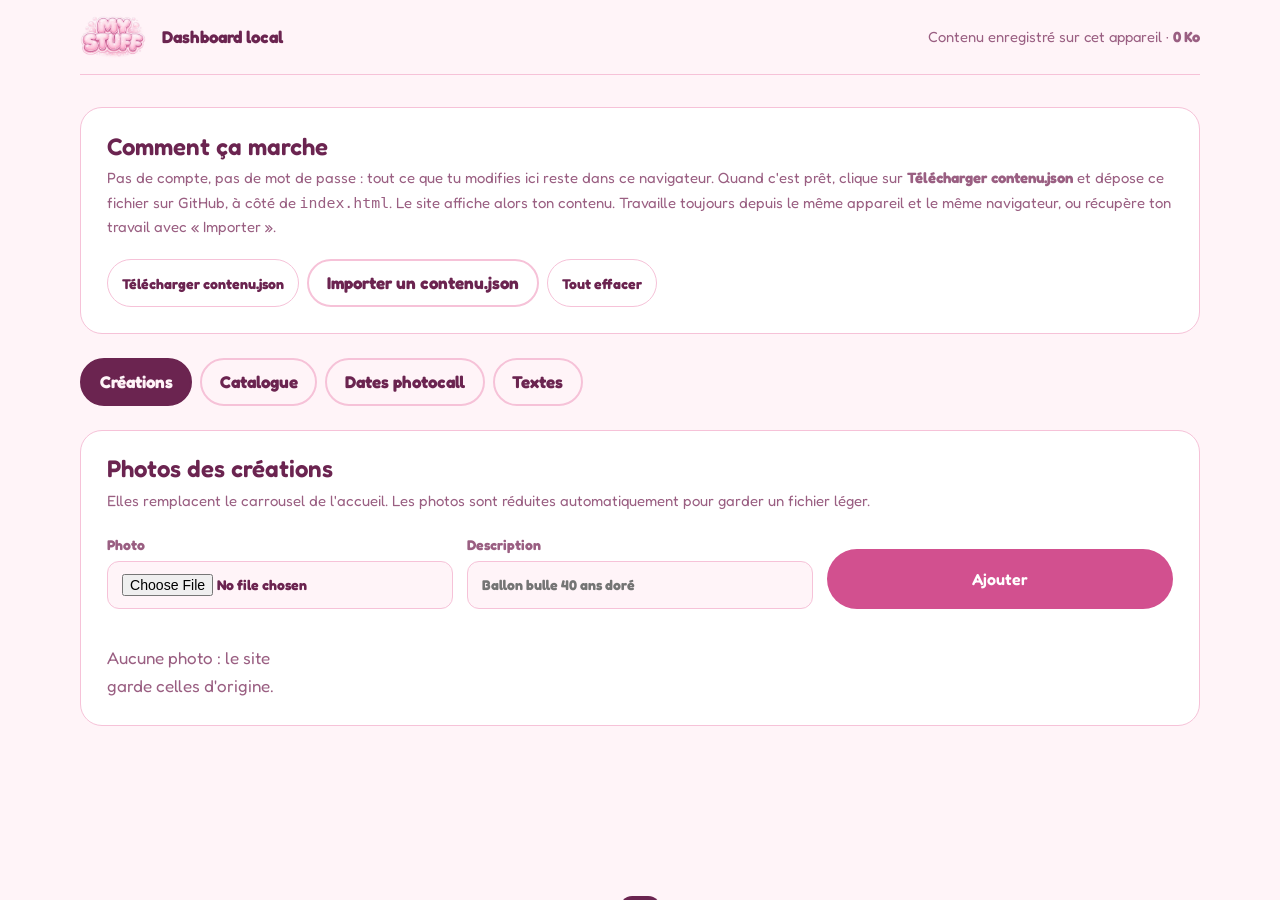
<file: admin-local.html>
<!DOCTYPE html>
<html lang="fr">
<head>
<meta charset="UTF-8">
<meta name="viewport" content="width=device-width, initial-scale=1, viewport-fit=cover">
<meta name="robots" content="noindex">
<title>Dashboard local — My Stuff NC</title>
<link rel="preconnect" href="https://fonts.googleapis.com">
<link rel="preconnect" href="https://fonts.gstatic.com" crossorigin>
<link href="https://fonts.googleapis.com/css2?family=Fredoka:wght@300;400;500;600;700&display=swap" rel="stylesheet">
<style>
:root{
  --blush:#FFF4F8;
  --paper:#FFFFFF;
  --bubble:#FBD3E3;
  --candy:#EE7FB2;
  --candy-deep:#D2508F;
  --ink:#6B2450;
  --ink-soft:#9A5F82;
  --line:#F6C2D8;
  --vogue-bg:#141014;
  --vogue-ink:#FFF7FA;
  --shadow:0 10px 30px -12px rgba(210,80,143,.35);
  --round:'Fredoka', 'Arial Rounded MT Bold', 'Trebuchet MS', system-ui, sans-serif;
  --body:'Fredoka', 'Trebuchet MS', 'Segoe UI', system-ui, sans-serif;
  --didone:'Fredoka', 'Trebuchet MS', system-ui, sans-serif;
  box-sizing:border-box;
  padding-top:env(safe-area-inset-top,0px);
  padding-bottom:env(safe-area-inset-bottom,0px);
}
@media (prefers-color-scheme: dark){
  :root:not([data-theme="light"]){
    --blush:#2A1523; --paper:#351B2D; --bubble:#4A2440; --candy:#F291BE; --candy-deep:#F7A9CC;
    --ink:#FFE6F1; --ink-soft:#E4AFCB; --line:#5A2D4D; --vogue-bg:#0C090B;
    --shadow:0 10px 30px -12px rgba(0,0,0,.6);
  }
}
:root[data-theme="dark"]{
  --blush:#2A1523; --paper:#351B2D; --bubble:#4A2440; --candy:#F291BE; --candy-deep:#F7A9CC;
  --ink:#FFE6F1; --ink-soft:#E4AFCB; --line:#5A2D4D; --vogue-bg:#0C090B;
  --shadow:0 10px 30px -12px rgba(0,0,0,.6);
}
*,*::before,*::after{box-sizing:inherit}
body{margin:0;background:var(--blush);color:var(--ink);font-family:var(--body);font-weight:400;font-size:1.0625rem;line-height:1.65;-webkit-font-smoothing:antialiased}
img{max-width:100%;display:block}
a{color:inherit}
button{font:inherit;cursor:pointer}
:focus-visible{outline:3px solid var(--candy-deep);outline-offset:3px;border-radius:8px}
.wrap{width:min(1120px,100% - 2.5rem);margin-inline:auto}
h1,h2,h3{font-family:var(--round);font-weight:600;line-height:1.1;margin:0}
p{margin:0}
.btn{display:inline-flex;align-items:center;justify-content:center;gap:.5rem;border-radius:999px;padding:.9rem 1.5rem;font-weight:600;text-decoration:none;border:2px solid transparent;font-size:1rem}
.btn-main{background:var(--candy-deep);color:#fff}
.btn-main:hover{filter:brightness(1.07)}

body{padding-bottom:4rem}
.admin-top{display:flex;align-items:center;gap:1rem;padding:1rem 0;border-bottom:1px solid var(--line);margin-bottom:2rem}
.admin-top img{height:42px}
.admin-top .who{margin-left:auto;color:var(--ink-soft);font-size:.92rem}
.card-box{background:var(--paper);border:1px solid var(--line);border-radius:22px;padding:1.6rem;margin-bottom:1.5rem}
.tabs-admin{display:flex;flex-wrap:wrap;gap:.5rem;margin-bottom:1.5rem}
.tab{border:2px solid var(--line);background:transparent;color:var(--ink);border-radius:999px;padding:.5rem 1.1rem;font-weight:700}
.tab[aria-selected="true"]{background:var(--ink);border-color:var(--ink);color:var(--blush)}
.badge{background:var(--candy);color:#fff;border-radius:999px;padding:0 .5rem;margin-left:.4rem;font-size:.8rem}
.grid-form{display:grid;grid-template-columns:repeat(auto-fit,minmax(210px,1fr));gap:.9rem;align-items:end}
label.f{display:flex;flex-direction:column;gap:.3rem;font-size:.88rem;font-weight:700;color:var(--ink-soft)}
input,select,textarea{font:inherit;padding:.7rem .9rem;border:1px solid var(--line);border-radius:12px;background:var(--blush);color:var(--ink);width:100%}
textarea{min-height:90px;resize:vertical}
.row-card{display:flex;gap:1rem;justify-content:space-between;align-items:flex-start;border:1px solid var(--line);border-radius:16px;padding:1rem 1.2rem;margin-top:.8rem;background:var(--blush)}
.row-card.neuf{border-color:var(--candy);box-shadow:0 0 0 2px rgba(238,127,178,.15)}
.row-card.passe{opacity:.55}
.row-card small{display:block;color:var(--ink-soft)}
.row-card p{margin-top:.3rem;color:var(--ink-soft);font-size:.95rem}
.acts{display:flex;gap:.5rem;flex-wrap:wrap}
.acts button,.vignette button{border:1px solid var(--line);background:var(--paper);color:var(--ink);border-radius:999px;padding:.4rem .9rem;font-weight:700;font-size:.88rem}
.acts .danger,.vignette .danger{border-color:#E39;color:#C2246B}
.tagok{color:var(--ink-soft);font-size:.88rem;align-self:center}
.vide{color:var(--ink-soft);margin-top:1rem}
.vignettes{display:grid;grid-template-columns:repeat(auto-fill,minmax(190px,1fr));gap:1rem;margin-top:1.2rem}
.vignette{margin:0;background:var(--blush);border:1px solid var(--line);border-radius:16px;overflow:hidden}
.vignette img{width:100%;aspect-ratio:3/4;object-fit:cover}
.vignette figcaption{display:grid;gap:.4rem;padding:.7rem}
.flash{position:fixed;left:50%;bottom:1.5rem;transform:translate(-50%,180%);background:var(--ink);color:var(--blush);padding:.8rem 1.3rem;border-radius:999px;font-weight:700;transition:transform .3s;z-index:90}
.flash.ok,.flash.ko{transform:translate(-50%,0)}
.flash.ko{background:#C2246B}
.login-box{max-width:420px;margin:4rem auto}
.err{color:#C2246B;font-size:.9rem}
h2.sec{font-size:1.5rem;margin-bottom:.4rem}
p.aide{color:var(--ink-soft);font-size:.93rem;margin-bottom:1.2rem}

</style>
</head>
<body>

<div class="wrap">
  <div class="admin-top">
    <img src="[data-uri]" alt="My Stuff">
    <strong>Dashboard local</strong>
    <span class="who">Contenu enregistré sur cet appareil · <b id="poids">0 Ko</b></span>
  </div>

  <section class="card-box">
    <h2 class="sec">Comment ça marche</h2>
    <p class="aide">Pas de compte, pas de mot de passe : tout ce que tu modifies ici reste dans ce navigateur. Quand c'est prêt, clique sur <b>Télécharger contenu.json</b> et dépose ce fichier sur GitHub, à côté de <code>index.html</code>. Le site affiche alors ton contenu. Travaille toujours depuis le même appareil et le même navigateur, ou récupère ton travail avec « Importer ».</p>
    <div class="acts">
      <button class="btn btn-main" id="telecharger">Télécharger contenu.json</button>
      <label class="tab" style="cursor:pointer">Importer un contenu.json<input type="file" id="importer" accept="application/json" hidden></label>
      <button class="tab" id="vider">Tout effacer</button>
    </div>
  </section>

  <div class="tabs-admin" role="tablist">
    <button class="tab" data-panel="creations" aria-selected="true">Créations</button>
    <button class="tab" data-panel="produits" aria-selected="false">Catalogue</button>
    <button class="tab" data-panel="dates" aria-selected="false">Dates photocall</button>
    <button class="tab" data-panel="textes" aria-selected="false">Textes</button>
  </div>

  <section class="panel card-box" id="panel-creations">
    <h2 class="sec">Photos des créations</h2>
    <p class="aide">Elles remplacent le carrousel de l'accueil. Les photos sont réduites automatiquement pour garder un fichier léger.</p>
    <form id="creaForm" class="grid-form">
      <label class="f">Photo<input type="file" name="photo" accept="image/*" required></label>
      <label class="f">Description<input name="alt" placeholder="Ballon bulle 40 ans doré"></label>
      <button class="btn btn-main" type="submit">Ajouter</button>
    </form>
    <div class="vignettes" id="creations"></div>
  </section>

  <section class="panel card-box" id="panel-produits" hidden>
    <h2 class="sec">Catalogue</h2>
    <p class="aide">Les produits visibles s'affichent sur la page Boutique, prix en XPF.</p>
    <form id="prodForm" class="grid-form">
      <label class="f">Nom<input name="nom" required placeholder="Mug prénom personnalisé"></label>
      <label class="f">Description<input name="description" placeholder="Vinyle permanent, couleur au choix"></label>
      <label class="f">Prix (XPF)<input type="number" name="prix" min="0" step="10" placeholder="1990"></label>
      <label class="f">Emoji<input name="emoji" placeholder="☕" maxlength="4"></label>
      <label class="f">Photo (facultatif)<input type="file" name="image" accept="image/*"></label>
      <button class="btn btn-main" type="submit">Ajouter le produit</button>
    </form>
    <div id="produits"></div>
  </section>

  <section class="panel card-box" id="panel-dates" hidden>
    <h2 class="sec">Dates du photocall</h2>
    <p class="aide">Une date bloquée est refusée dans le formulaire de devis du site.</p>
    <form id="dateForm" class="grid-form">
      <label class="f">Date<input type="date" name="date" required></label>
      <button class="btn btn-main" type="submit">Bloquer la date</button>
    </form>
    <div id="dates"></div>
  </section>

  <section class="panel card-box" id="panel-textes" hidden>
    <h2 class="sec">Textes du site</h2>
    <p class="aide">Laisse un champ vide pour garder le texte d'origine.</p>
    <form id="texteForm" class="grid-form" style="grid-template-columns:1fr">
      <label class="f">Titre de l'accueil<input name="heroTitre" placeholder="Un peu de tout, beaucoup de rose."></label>
      <label class="f">Sous-titre de l'accueil<textarea name="heroTexte"></textarea></label>
      <label class="f">Texte du photocall<textarea name="photocallTexte"></textarea></label>
      <label class="f">Tarif du photocall<input name="photocallTarif" placeholder="Sur devis"></label>
      <label class="f">Texte du vinyle<textarea name="vinyleTexte"></textarea></label>
      <label class="f">Texte des box cadeaux<textarea name="boxTexte"></textarea></label>
      <label class="f">Texte du contact<textarea name="contactTexte"></textarea></label>
      <button class="btn btn-main" type="submit">Enregistrer les textes</button>
    </form>
  </section>
</div>

<div class="flash" id="flash"></div>
<script>
// Dashboard local : aucun compte, aucune donnée en ligne.
// Tout est gardé dans le navigateur, puis exporté dans contenu.json.
const $ = s => document.querySelector(s);
const CLE = "mystuff-contenu";
const VIDE = { textes: {}, creations: [], produits: [], datesPrises: [] };
let data = charger();

function charger() {
  try { return Object.assign(structuredClone(VIDE), JSON.parse(localStorage.getItem(CLE) || "{}")); }
  catch (_) { return structuredClone(VIDE); }
}
function sauver() {
  try { localStorage.setItem(CLE, JSON.stringify(data)); }
  catch (_) { flash("Mémoire du navigateur pleine : télécharge le fichier puis supprime quelques photos.", false); }
  rendre();
}
let tmr;
function flash(txt, ok = true) {
  const b = $("#flash"); b.textContent = txt; b.className = "flash " + (ok ? "ok" : "ko");
  clearTimeout(tmr); tmr = setTimeout(() => b.className = "flash", 3500);
}
const esc = t => String(t ?? "").replace(/[&<>"]/g, c => ({ "&": "&amp;", "<": "&lt;", ">": "&gt;", '"': "&quot;" }[c]));
const fmt = n => Number(n || 0).toLocaleString("fr-FR").replace(/\u202f|\u00a0/g, " ") + " XPF";
const dateFR = d => d ? new Date(d).toLocaleDateString("fr-FR") : "";

// Onglets
document.querySelectorAll(".tab").forEach(t => t.onclick = () => {
  document.querySelectorAll(".tab").forEach(x => x.setAttribute("aria-selected", x === t));
  document.querySelectorAll(".panel").forEach(p => p.hidden = p.id !== "panel-" + t.dataset.panel);
});

// Redimensionne la photo pour garder un fichier léger
function imageVersDataURL(file, max = 900, q = 0.78) {
  return new Promise((res, rej) => {
    const img = new Image(), fr = new FileReader();
    fr.onload = () => { img.src = fr.result; };
    fr.onerror = rej;
    img.onload = () => {
      const r = Math.min(1, max / Math.max(img.width, img.height));
      const c = document.createElement("canvas");
      c.width = Math.round(img.width * r); c.height = Math.round(img.height * r);
      c.getContext("2d").drawImage(img, 0, 0, c.width, c.height);
      res(c.toDataURL("image/jpeg", q));
    };
    img.onerror = rej;
    fr.readAsDataURL(file);
  });
}

// ── Créations ───────────────────────────────────────────────
$("#creaForm").addEventListener("submit", async e => {
  e.preventDefault();
  const f = new FormData(e.target), file = f.get("photo");
  if (!file || !file.size) return flash("Choisis une photo.", false);
  flash("Préparation de la photo…");
  data.creations.push({ url: await imageVersDataURL(file), alt: f.get("alt") || "Création My Stuff" });
  e.target.reset(); sauver(); flash("Photo ajoutée.");
});
$("#creations").addEventListener("click", e => {
  const i = e.target.dataset.sup, h = e.target.dataset.haut, b = e.target.dataset.bas;
  if (i !== undefined && confirm("Supprimer cette photo ?")) { data.creations.splice(+i, 1); sauver(); }
  if (h !== undefined && +h > 0) { const [c] = data.creations.splice(+h, 1); data.creations.splice(+h - 1, 0, c); sauver(); }
  if (b !== undefined && +b < data.creations.length - 1) { const [c] = data.creations.splice(+b, 1); data.creations.splice(+b + 1, 0, c); sauver(); }
});
$("#creations").addEventListener("change", e => {
  if (e.target.dataset.alt !== undefined) { data.creations[+e.target.dataset.alt].alt = e.target.value; sauver(); }
});

// ── Catalogue ───────────────────────────────────────────────
$("#prodForm").addEventListener("submit", async e => {
  e.preventDefault();
  const f = new FormData(e.target), file = f.get("image");
  const p = {
    nom: f.get("nom"), description: f.get("description"), prix: Number(f.get("prix") || 0),
    emoji: f.get("emoji") || "🎁", actif: true
  };
  if (file && file.size) p.image = await imageVersDataURL(file, 700);
  data.produits.push(p);
  e.target.reset(); sauver(); flash("Produit ajouté.");
});
$("#produits").addEventListener("click", e => {
  const s = e.target.dataset.supProd, a = e.target.dataset.actif;
  if (s !== undefined && confirm("Supprimer ce produit ?")) { data.produits.splice(+s, 1); sauver(); }
  if (a !== undefined) { data.produits[+a].actif = data.produits[+a].actif === false; sauver(); }
});

// ── Dates du photocall ──────────────────────────────────────
$("#dateForm").addEventListener("submit", e => {
  e.preventDefault();
  const d = new FormData(e.target).get("date");
  if (d && !data.datesPrises.includes(d)) data.datesPrises.push(d);
  data.datesPrises.sort();
  e.target.reset(); sauver(); flash("Date bloquée.");
});
$("#dates").addEventListener("click", e => {
  const i = e.target.dataset.supDate;
  if (i !== undefined) { data.datesPrises.splice(+i, 1); sauver(); }
});

// ── Textes ──────────────────────────────────────────────────
$("#texteForm").addEventListener("submit", e => {
  e.preventDefault();
  new FormData(e.target).forEach((v, k) => {
    if (String(v).trim()) data.textes[k] = v; else delete data.textes[k];
  });
  sauver(); flash("Textes enregistrés.");
});

// ── Export / import ─────────────────────────────────────────
$("#telecharger").onclick = () => {
  const blob = new Blob([JSON.stringify(data, null, 2)], { type: "application/json" });
  const a = document.createElement("a");
  a.href = URL.createObjectURL(blob); a.download = "contenu.json"; a.click();
  URL.revokeObjectURL(a.href);
  flash("contenu.json téléchargé. Dépose-le sur GitHub à côté de index.html.");
};
$("#importer").addEventListener("change", async e => {
  const file = e.target.files[0]; if (!file) return;
  try {
    data = Object.assign(structuredClone(VIDE), JSON.parse(await file.text()));
    sauver(); flash("Contenu importé.");
  } catch (_) { flash("Fichier illisible.", false); }
});
$("#vider").onclick = () => {
  if (confirm("Tout effacer et repartir du contenu d'origine du site ?")) { data = structuredClone(VIDE); sauver(); }
};

// ── Affichage ───────────────────────────────────────────────
function rendre() {
  $("#creations").innerHTML = data.creations.length ? data.creations.map((c, i) => `
    <figure class="vignette">
      <img src="${c.url}" alt="">
      <figcaption>
        <input value="${esc(c.alt)}" data-alt="${i}" placeholder="Description">
        <div class="acts">
          <button data-haut="${i}" title="Monter">↑</button>
          <button data-bas="${i}" title="Descendre">↓</button>
          <button class="danger" data-sup="${i}">Suppr.</button>
        </div>
      </figcaption>
    </figure>`).join("") : `<p class="vide">Aucune photo : le site garde celles d'origine.</p>`;

  $("#produits").innerHTML = data.produits.length ? data.produits.map((p, i) => `
    <article class="row-card">
      <div><b>${esc(p.nom)}</b> · ${p.prix ? fmt(p.prix) : "sur devis"} ${p.actif === false ? "· <i>masqué</i>" : ""}
      ${p.description ? `<p>${esc(p.description)}</p>` : ""}</div>
      <div class="acts">
        <button data-actif="${i}">${p.actif === false ? "Afficher" : "Masquer"}</button>
        <button class="danger" data-sup-prod="${i}">Supprimer</button>
      </div>
    </article>`).join("") : `<p class="vide">Aucun produit : la page Boutique invite à écrire sur Messenger.</p>`;

  $("#dates").innerHTML = data.datesPrises.length ? data.datesPrises.map((d, i) => `
    <article class="row-card"><div><b>${dateFR(d)}</b></div>
    <div class="acts"><button class="danger" data-sup-date="${i}">Libérer</button></div></article>`).join("")
    : `<p class="vide">Aucune date bloquée.</p>`;

  document.querySelectorAll("#texteForm [name]").forEach(el => { el.value = data.textes[el.name] || ""; });

  const poids = Math.round(JSON.stringify(data).length / 1024);
  $("#poids").textContent = poids > 1024 ? (poids / 1024).toFixed(1) + " Mo" : poids + " Ko";
}
rendre();

</script>
</body>
</html>
</file>
